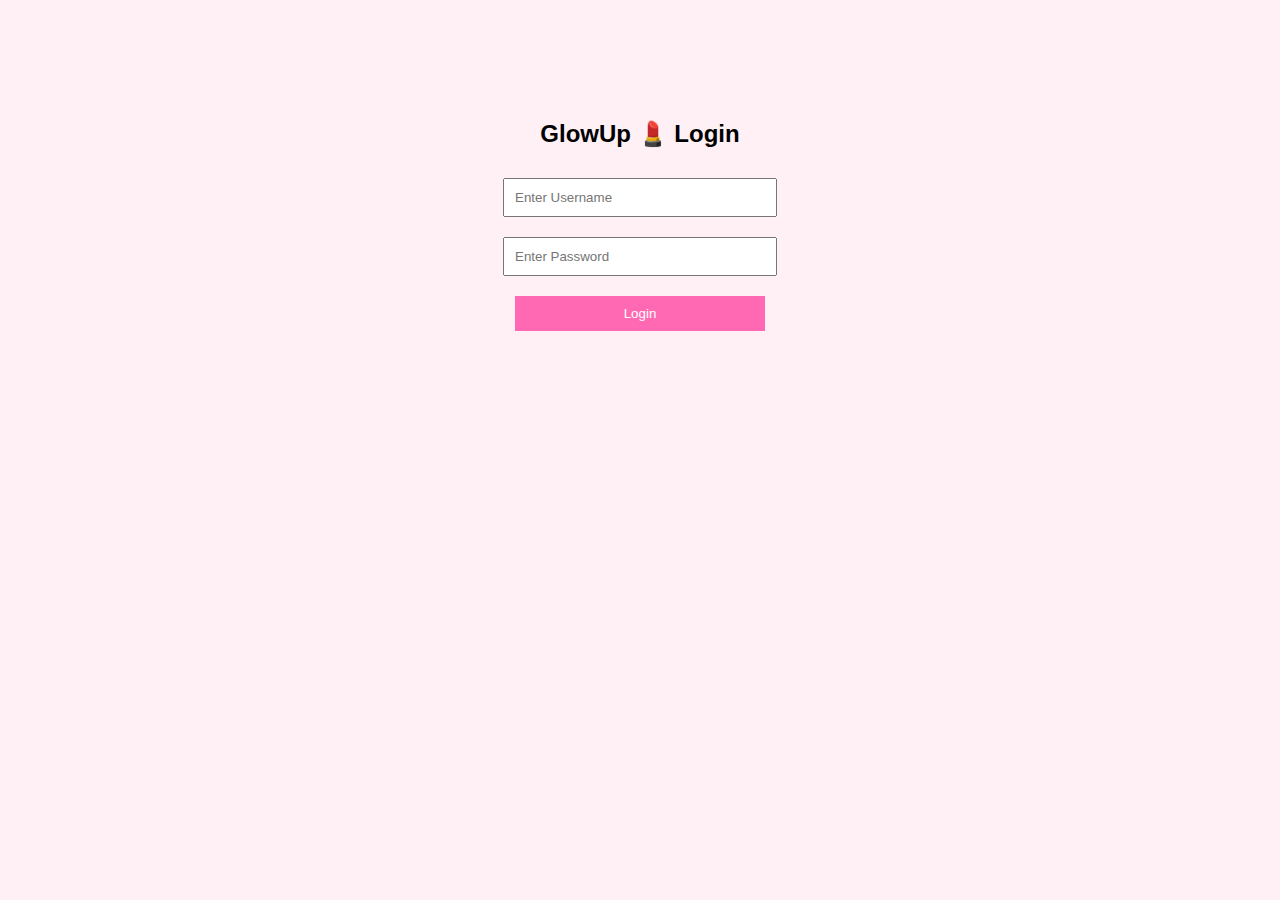
<file: index.html>
<!DOCTYPE html>
<html>
<head>
  <title>GlowUp Login</title>
  <link rel="stylesheet" href="style.css">
</head>
<body class="center">

<h2>GlowUp 💄 Login</h2>

<input id="username" placeholder="Enter Username">
<input id="password" type="password" placeholder="Enter Password">

<button onclick="login()">Login</button>

<script src="script.js"></script>
</body>
</html>
</file>
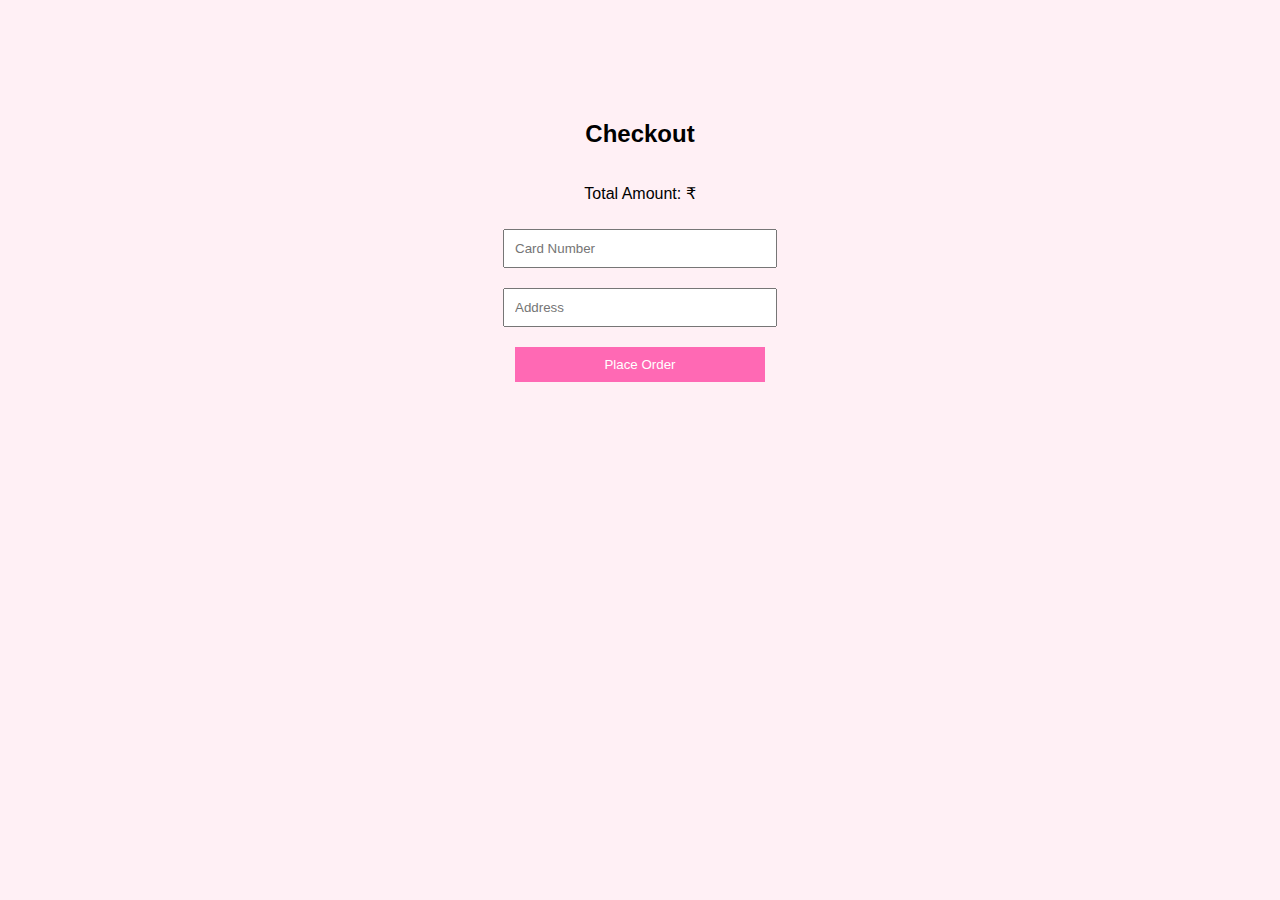
<file: checkout.html>
<!DOCTYPE html>
<html>
<head>
  <title>Checkout</title>
  <link rel="stylesheet" href="style.css">
</head>
<body class="center">

<h2>Checkout</h2>
<p>Total Amount: ₹<span id="final"></span></p>

<input placeholder="Card Number">
<input placeholder="Address">

<button onclick="order()">Place Order</button>

<script src="script.js"></script>
</body>
</html>
</file>
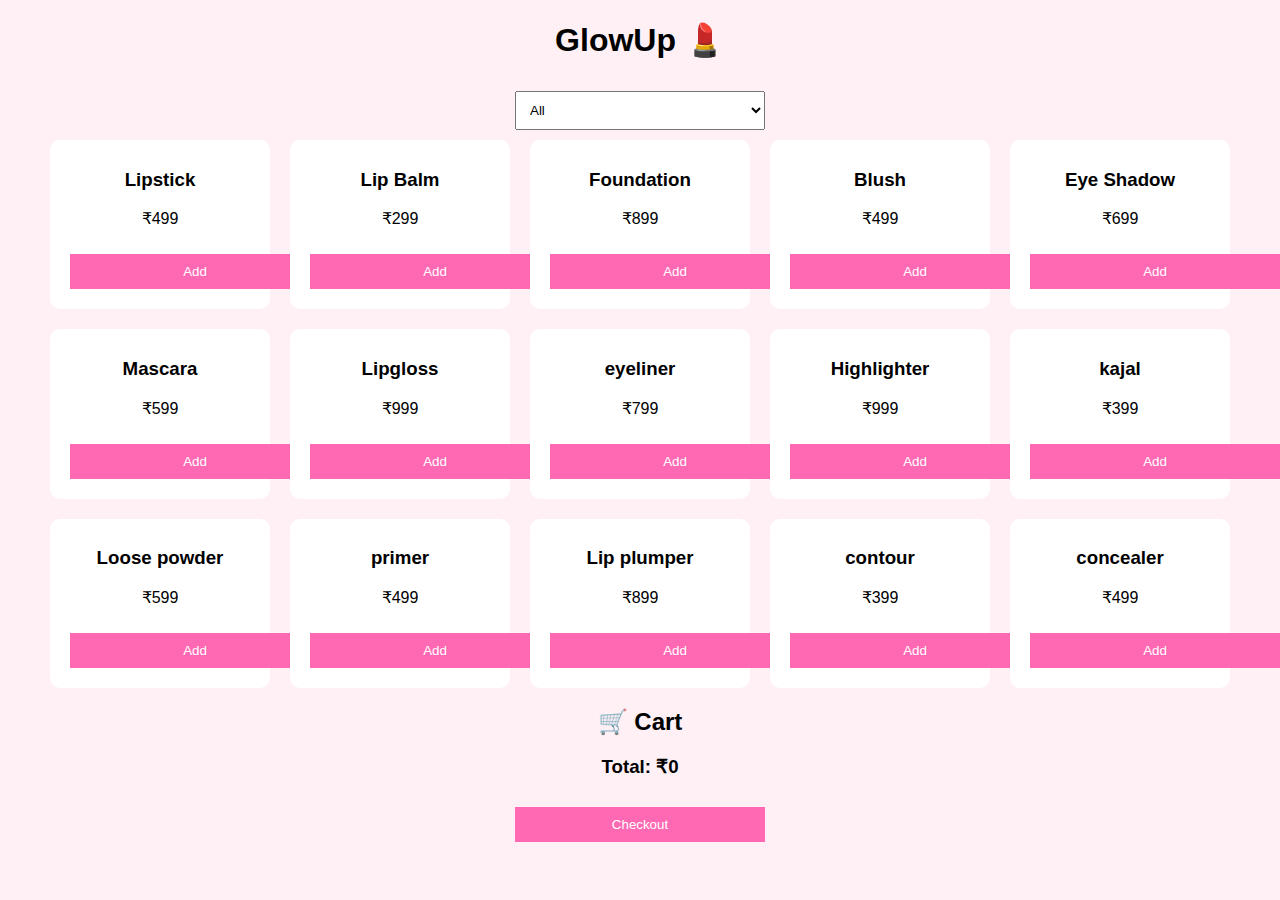
<file: shop.html>
<!DOCTYPE html>
<html>
<head>
  <title>GlowUp Store</title>
  <link rel="stylesheet" href="style.css">
</head>
<body>

<h1>GlowUp 💄</h1>

<select id="category" onchange="filter()">
  <option value="all">All</option>
  <option value="lip">Lip</option>
  <option value="face">Face</option>
  <option value="eye">Eye</option>
</select>

<div class="products" id="products"></div>

<h2>🛒 Cart</h2>
<ul id="cart"></ul>
<h3>Total: ₹<span id="total">0</span></h3>

<a href="checkout.html"><button>Checkout</button></a>

<script src="script.js"></script>
</body>
</html>
</file>
<file: style.css>
body { font-family: Arial; background: #fff0f5; text-align: center; }
.center { display: flex; flex-direction: column; align-items: center; margin-top: 100px; }

input, button, select {
  padding: 10px;
  margin: 10px;
  width: 250px;
}

.products {
  display: flex;
  justify-content: center;
  gap: 20px;
  flex-wrap: wrap;
}

.product {
  background: white;
  padding: 10px;
  width: 200px;
  border-radius: 10px;
}

button { background: hotpink; color: white; border: none; cursor: pointer; }
</file>
